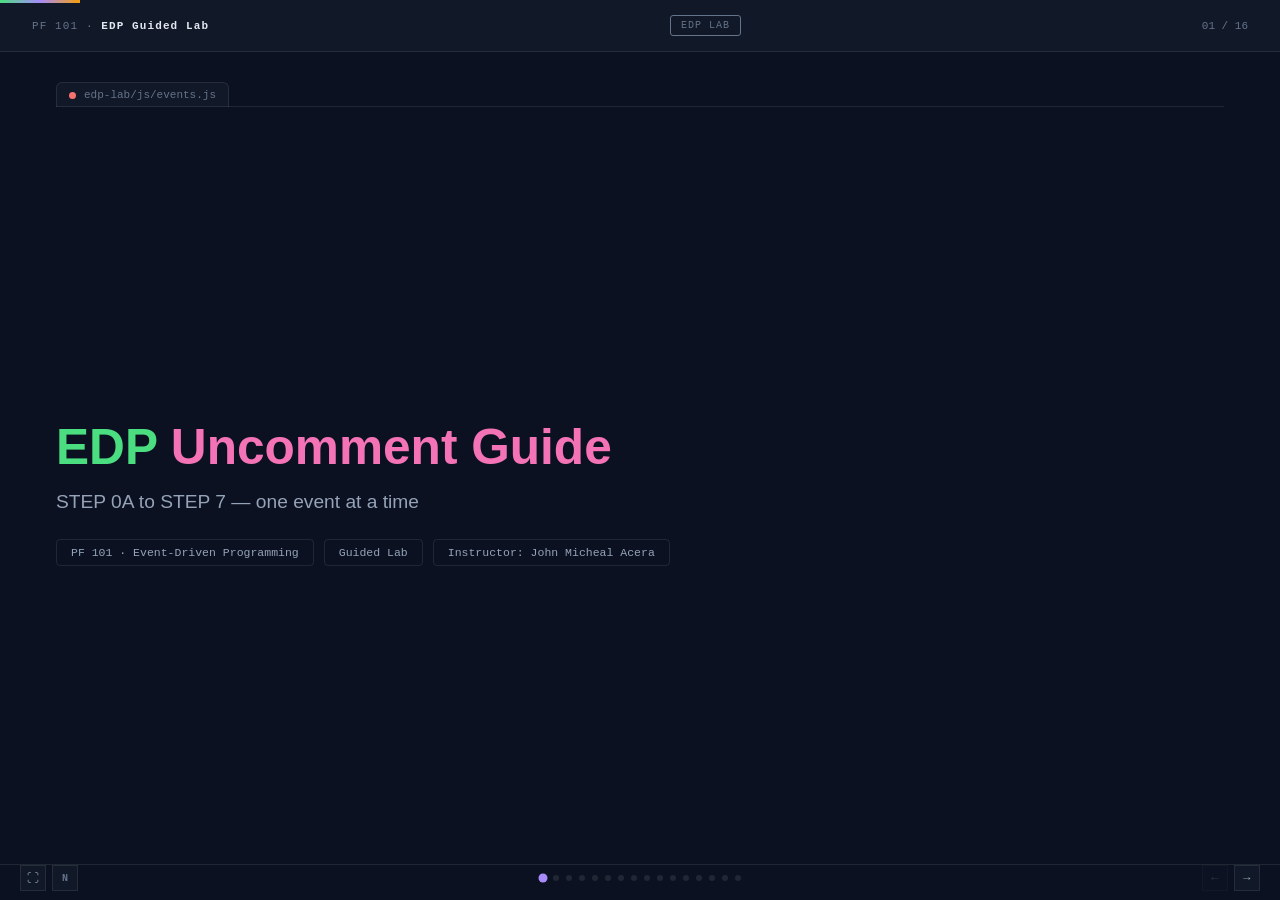
<file: day4-edp-guided-uncomment-presentation.html>
<!DOCTYPE html>
<html lang="en">
<head>
<meta charset="UTF-8">
<meta name="viewport" content="width=device-width, initial-scale=1.0">
<title>PF 101 — EDP Guided Lab: Uncomment STEP 0-7</title>
<style>
  *, *::before, *::after { box-sizing: border-box; margin: 0; padding: 0; }
  :root {
    --bg:#0B1120; --panel:#111827; --ink:#E2E8F0; --ink-mid:#94A3B8; --ink-dim:#64748B;
    --rule:rgba(255,255,255,0.09); --violet:#A78BFA; --violet-lt:rgba(167,139,250,0.1);
    --pink:#F472B6; --pink-lt:rgba(244,114,182,0.1); --green:#4ADE80; --green-lt:rgba(74,222,128,0.1);
    --amber:#F59E0B; --amber-lt:rgba(245,158,11,0.1); --code-bg:#0F172A; --code-bd:rgba(255,255,255,0.07);
    --kw:#C084FC; --str:#FBBF24; --fn:#93C5FD; --cm:#64748B;
  }
  html, body { height: 100%; overflow: hidden; background: var(--bg); color: var(--ink); font-family: -apple-system, BlinkMacSystemFont, 'Segoe UI', Helvetica, Arial, sans-serif; }
  #progress { position: fixed; top: 0; left: 0; height: 3px; width: 0; z-index: 300; transition: width .25s ease; background: linear-gradient(90deg,var(--green),var(--violet),var(--amber)); }
  #deck { height: 100vh; display: grid; grid-template-rows: 52px 1fr 0px 36px; transition: grid-template-rows .2s ease; min-height: 0; }
  #deck.notes-open { grid-template-rows: 52px 1fr 46px 36px; }
  #deck-header { background: var(--panel); border-bottom: 1px solid var(--rule); display: flex; align-items: center; justify-content: space-between; padding: 0 32px; }
  #course-tag { font-family: 'Courier New', monospace; font-size: 11px; letter-spacing: .1em; color: var(--ink-dim); }
  #course-tag strong { color: var(--ink); }
  #track-pill { font-family: 'Courier New', monospace; font-size: 10px; letter-spacing: .1em; text-transform: uppercase; padding: 4px 10px; border-radius: 3px; border: 1px solid currentColor; }
  #track-pill.setup { color: var(--amber); background: var(--amber-lt); }
  #track-pill.step { color: var(--pink); background: var(--pink-lt); }
  #track-pill.rec { color: var(--violet); background: var(--violet-lt); }
  #track-pill.gen { color: var(--ink-dim); background: transparent; }
  #slide-counter { font-family: 'Courier New', monospace; font-size: 11px; color: var(--ink-dim); }
  #slides-wrap { position: relative; overflow: hidden; min-height: 0; }
  .slide { position: absolute; inset: 0; opacity: 0; pointer-events: none; transition: opacity .18s ease; display: flex; flex-direction: column; padding: 30px 56px 20px; }
  .slide.active { opacity: 1; pointer-events: auto; }
  .slide-eyebrow { font-family: 'Courier New', monospace; font-size: 10px; letter-spacing: .14em; text-transform: uppercase; margin-bottom: 18px; color: var(--ink-dim); }
  .slide-eyebrow.setup { color: var(--amber); }
  .slide-eyebrow.step { color: var(--pink); }
  .slide-eyebrow.rec { color: var(--violet); }
  .slide-title { font-size: clamp(1.3rem,2.6vw,1.9rem); font-weight: 700; line-height: 1.25; margin-bottom: 20px; }
  .big-statement { font-size: clamp(1rem,1.9vw,1.35rem); font-weight: 600; line-height: 1.35; padding-left: 18px; border-left: 3px solid var(--violet); margin-bottom: 22px; }
  .big-statement.setup { border-left-color: var(--amber); }
  .big-statement.step { border-left-color: var(--pink); }
  #notes-bar { background: var(--panel); border-top: 1px solid var(--rule); display: none; align-items: center; padding: 0 32px; gap: 10px; overflow: hidden; min-height: 0; }
  #deck.notes-open #notes-bar { display: flex; }
  #notes-label { font-family: 'Courier New', monospace; font-size: 9.5px; letter-spacing: .12em; color: var(--ink-dim); text-transform: uppercase; }
  #notes-text { font-size: 11.5px; color: var(--ink-mid); font-style: italic; white-space: nowrap; overflow: hidden; text-overflow: ellipsis; line-height: 1; }
  #deck-footer { display: grid; grid-template-columns: auto 1fr auto; align-items: center; gap: 10px; padding: 0 20px; background: var(--bg); border-top: 1px solid var(--rule); }
  #footer-left, #footer-right { display: flex; align-items: center; gap: 6px; }
  #nav-dots { display: flex; align-items: center; justify-content: center; gap: 7px; }
  .dot { width: 6px; height: 6px; border-radius: 50%; background: var(--rule); border: none; cursor: pointer; padding: 0; }
  .dot.active { background: var(--violet); transform: scale(1.5); }
  .dot.active.step-dot { background: var(--pink); }
  .dot.active.setup-dot { background: var(--amber); }
  .nav-btn, #fs-btn, #notes-btn { width: 26px; height: 26px; border: 1px solid var(--rule); background: var(--panel); color: var(--ink-mid); font-size: 12px; cursor: pointer; display: flex; align-items: center; justify-content: center; }
  .nav-btn:hover, #fs-btn:hover, #notes-btn:hover { background: var(--violet); color: #0B1120; border-color: var(--violet); }
  .nav-btn:disabled { opacity: .25; }
  #notes-btn { font-size: 10px; font-family: 'Courier New', monospace; font-weight: 700; color: var(--ink-dim); }
  #notes-btn.on { color: var(--violet); border-color: var(--violet); }
  .bullet-list { list-style: none; display: flex; flex-direction: column; gap: 11px; flex: 1; justify-content: center; }
  .bullet-list li { font-size: .92rem; color: var(--ink-mid); line-height: 1.5; padding-left: 22px; position: relative; }
  .bullet-list li::before { content: '—'; position: absolute; left: 0; color: var(--violet); font-family: 'Courier New', monospace; font-size: 12px; }
  .bullet-list.step li::before { color: var(--pink); }
  .bullet-list.setup li::before { color: var(--amber); }
  .bullet-list li strong { color: var(--ink); }
  .bullet-list li code { font-family: 'Courier New', monospace; color: var(--pink); font-size: .85em; }
  .term-block, .code-block, .file-tree { background: var(--code-bg); border: 1px solid var(--code-bd); border-radius: 8px; padding: 16px 20px; font-family: 'Courier New', monospace; flex-shrink: 0; }
  .term-block { font-size: .75rem; line-height: 1.8; }
  .term-line { color: var(--ink-mid); }
  .term-prompt { color: var(--green); margin-right: 8px; }
  .term-comment { color: var(--cm); font-style: italic; }
  .code-block { font-size: .68rem; line-height: 1.58; white-space: pre; overflow-x: auto; }
  .tok-kw { color: var(--kw); } .tok-str { color: var(--str); } .tok-fn { color: var(--fn); } .tok-cm { color: var(--cm); font-style: italic; }
  .file-tree { background: #000; font-size: .8rem; line-height: 1.9; }
  .file-line { color: var(--green); white-space: pre; }
  .file-comment { color: var(--ink-dim); font-style: italic; }
  .timeline { flex: 1; display: flex; flex-direction: column; gap: 8px; justify-content: center; }
  .timeline-row { display: grid; grid-template-columns: 80px 1fr; gap: 14px; align-items: center; padding: 10px 14px; border: 1px solid var(--rule); border-radius: 8px; background: var(--panel); }
  .timeline-step { font-family: 'Courier New', monospace; font-size: 11px; font-weight: 700; color: var(--pink); }
  .timeline-text { font-size: .86rem; color: var(--ink-mid); }
  .timeline-text strong { color: var(--ink); }
  .check-list { list-style: none; flex: 1; display: flex; flex-direction: column; gap: 8px; justify-content: center; }
  .check-list li { display: flex; align-items: center; gap: 14px; font-size: .95rem; font-weight: 500; padding: 9px 0; border-bottom: 1px solid var(--rule); }
  .check-list li:first-child { border-top: 1px solid var(--rule); }
  .check-box { width: 22px; height: 22px; background: var(--green); color: #0B1120; font-size: 11px; font-weight: 700; display: flex; align-items: center; justify-content: center; border-radius: 4px; flex-shrink: 0; }
  .two-col { display: grid; grid-template-columns: 1fr 1fr; gap: 28px; flex: 1; align-content: center; }
  .col-label { font-family: 'Courier New', monospace; font-size: 10px; letter-spacing: .1em; text-transform: uppercase; color: var(--ink-dim); margin-bottom: 10px; padding-bottom: 8px; border-bottom: 1px solid var(--rule); }
  .col-body { font-size: .85rem; color: var(--ink-mid); line-height: 1.6; }
  .s1-editor-tab { display: inline-flex; align-items: center; gap: 8px; font-family: 'Courier New', monospace; font-size: 11px; color: var(--ink-dim); padding: 6px 12px; border: 1px solid var(--rule); border-bottom: none; border-radius: 6px 6px 0 0; background: var(--panel); margin-bottom: -1px; align-self: flex-start; }
  .s1-editor-tab .dot-r { width: 7px; height: 7px; border-radius: 50%; background: #F87171; }
  .s1-editor-body { flex: 1; display: flex; flex-direction: column; justify-content: center; border-top: 1px solid var(--rule); padding-top: 34px; }
  .s1-title { font-size: clamp(2rem,4.8vw,3.1rem); font-weight: 800; line-height: 1.15; margin-bottom: 14px; }
  .s1-title .accent-green { color: var(--green); }
  .s1-title .accent-pink { color: var(--pink); }
  .s1-sub { font-size: clamp(1rem,1.6vw,1.2rem); color: var(--ink-mid); margin-bottom: 26px; }
  .s1-meta { display: flex; gap: 10px; flex-wrap: wrap; }
  .meta-chip { font-family: 'Courier New', monospace; font-size: 11.5px; padding: 6px 14px; border: 1px solid var(--rule); color: var(--ink-mid); border-radius: 4px; }
</style>
</head>
<body>
<div id="progress"></div>
<div id="deck">
  <div id="deck-header">
    <div id="course-tag">PF 101 · <strong>EDP Guided Lab</strong></div>
    <div id="track-pill" class="gen">Socorro Mini Map</div>
    <div id="slide-counter">01 / 16</div>
  </div>

  <div id="slides-wrap">
    <div class="slide active" data-track="gen" data-note="Students already forked and cloned. This deck begins from opening the project and uncommenting in order.">
      <div class="s1-editor-tab"><span class="dot-r"></span> edp-lab/js/events.js</div>
      <div class="s1-editor-body">
        <div class="s1-title"><span class="accent-green">EDP</span> <span class="accent-pink">Uncomment Guide</span></div>
        <div class="s1-sub">STEP 0A to STEP 7 — one event at a time</div>
        <div class="s1-meta">
          <span class="meta-chip">PF 101 · Event-Driven Programming</span>
          <span class="meta-chip">Guided Lab</span>
          <span class="meta-chip">Instructor: John Micheal Acera</span>
        </div>
      </div>
    </div>

    <div class="slide" data-track="setup" data-note="Confirm they opened the cloned folder and can run index.html. Internet is required for Three.js CDN.">
      <div class="slide-eyebrow setup">Setup</div>
      <div class="slide-title">Open your cloned EDP repo</div>
      <div class="term-block">
<div class="term-comment"># after forking and cloning your own copy:</div>
<div class="term-line"><span class="term-prompt">$</span> cd edp-lab</div>
<div class="term-line"><span class="term-prompt">$</span> code .</div>
      </div>
      <ul class="bullet-list setup" style="margin-top:14px;">
        <li>Double-click <strong>index.html</strong> to run in browser</li>
        <li>Keep DevTools Console open while uncommenting</li>
      </ul>
    </div>

    <div class="slide" data-track="setup" data-note="At the start, island renders but no interactions are active. That's expected.">
      <div class="slide-eyebrow setup">Starting State</div>
      <div class="slide-title">What should work before steps</div>
      <ul class="bullet-list setup">
        <li>3D island appears</li>
        <li>No click selection yet</li>
        <li>No hover highlight yet</li>
        <li>No keyboard reset yet</li>
      </ul>
      <div class="big-statement setup" style="margin-top:14px;margin-bottom:0;font-size:.95rem;">This is intentional: features activate only when each STEP is uncommented.</div>
    </div>

    <div class="slide" data-track="setup" data-note="Give them the map before coding: where events are defined vs where listeners are attached.">
      <div class="slide-eyebrow setup">File Map</div>
      <div class="slide-title">Know where to uncomment</div>
      <div class="file-tree">
<div class="file-line">edp-lab/</div>
<div class="file-line">├── index.html</div>
<div class="file-line">├── css/style.css</div>
<div class="file-line">└── js/</div>
<div class="file-line">    ├── scene.js    <span class="file-comment">← provided (no edits needed)</span></div>
<div class="file-line">    ├── events.js   <span class="file-comment">← handler functions (STEP 1..7)</span></div>
<div class="file-line">    └── main.js     <span class="file-comment">← listeners + animation loop</span></div>
      </div>
    </div>

    <div class="slide" data-track="step" data-note="Keep strict order to avoid undefined behavior: helper methods first, listeners after handlers exist.">
      <div class="slide-eyebrow step">Enable Order</div>
      <div class="slide-title">Follow this exact sequence</div>
      <div class="timeline">
        <div class="timeline-row"><div class="timeline-step">STEP 0A</div><div class="timeline-text"><strong>main.js</strong> — one-time camera nudge on <code>load</code></div></div>
        <div class="timeline-row"><div class="timeline-step">STEP 0B</div><div class="timeline-text"><strong>main.js</strong> — continuous orbit in <code>animate()</code></div></div>
        <div class="timeline-row"><div class="timeline-step">STEP 1-2</div><div class="timeline-text"><strong>events.js</strong> — <code>paintBuilding</code> and <code>resetHud</code></div></div>
        <div class="timeline-row"><div class="timeline-step">STEP 3-5</div><div class="timeline-text"><strong>events.js + main.js</strong> — mousemove, click, resize + listeners</div></div>
        <div class="timeline-row"><div class="timeline-step">STEP 6-7</div><div class="timeline-text"><strong>events.js + main.js</strong> — hover update + keydown reset</div></div>
      </div>
    </div>

    <div class="slide" data-track="step" data-note="Demonstrate one uncomment action in VS Code using Ctrl+/.">
      <div class="slide-eyebrow step">How to Enable a STEP</div>
      <div class="slide-title">Uncomment the full block</div>
      <div class="code-block"><span class="tok-cm">/* STEP 3 START</span>
<span class="tok-kw">function</span> <span class="tok-fn">onMouseMove</span>(event) { ... }
<span class="tok-cm">STEP 3 END */</span></div>
      <ul class="bullet-list step" style="margin-top:14px;">
        <li>Select block → <strong>Ctrl + /</strong></li>
        <li>Save file → refresh browser</li>
        <li>If console error appears, revert and uncomment carefully again</li>
      </ul>
    </div>

    <div class="slide" data-track="step" data-note="Step 0 is visual confidence builder before event handlers.">
      <div class="slide-eyebrow step">STEP 0A + 0B</div>
      <div class="slide-title">Activate camera movement first</div>
      <div class="two-col">
        <div>
          <div class="col-label">0A · on load</div>
          <div class="col-body">Uncomment slight one-time camera movement so students see initial motion.</div>
        </div>
        <div>
          <div class="col-label">0B · animate loop</div>
          <div class="col-body">Uncomment orbit logic in <code>animate()</code> for continuous motion.</div>
        </div>
      </div>
    </div>

    <div class="slide" data-track="step" data-note="These helper methods support later click/hover behavior.">
      <div class="slide-eyebrow step">STEP 1 + STEP 2</div>
      <div class="slide-title">Enable foundation methods in events.js</div>
      <div class="code-block"><span class="tok-kw">function</span> <span class="tok-fn">paintBuilding</span>(mesh, colorHex) { ... }
<span class="tok-kw">function</span> <span class="tok-fn">resetHud</span>() { ... }</div>
      <div class="big-statement step" style="margin-top:14px;margin-bottom:0;font-size:.92rem;">No listener yet — this just prepares helper behavior used by later steps.</div>
    </div>

    <div class="slide" data-track="step" data-note="Pair every handler with its corresponding listener line in main.js.">
      <div class="slide-eyebrow step">STEP 3 + STEP 4 + STEP 5</div>
      <div class="slide-title">Mouse move, click, and resize</div>
      <ul class="bullet-list step">
        <li><strong>STEP 3:</strong> uncomment <code>onMouseMove</code> in <code>events.js</code> and its <code>mousemove</code> listener in <code>main.js</code></li>
        <li><strong>STEP 4:</strong> uncomment <code>onClick</code> and canvas <code>click</code> listener</li>
        <li><strong>STEP 5:</strong> uncomment <code>onResize</code> and window <code>resize</code> listener</li>
      </ul>
    </div>

    <div class="slide" data-track="step" data-note="Final two steps make the experience feel complete.">
      <div class="slide-eyebrow step">STEP 6 + STEP 7</div>
      <div class="slide-title">Hover updates and keyboard reset</div>
      <ul class="bullet-list step">
        <li><strong>STEP 6:</strong> uncomment <code>updateHover</code> + call it in the animation loop</li>
        <li><strong>STEP 7:</strong> uncomment <code>onKeyDown</code> + <code>keydown</code> listener (<code>R</code> resets selection)</li>
      </ul>
      <div class="big-statement step" style="margin-top:14px;margin-bottom:0;font-size:.92rem;">When STEP 7 works, your mini-map interaction flow is complete.</div>
    </div>

    <div class="slide" data-track="rec" data-note="Tie functionality to event names they should remember for quizzes.">
      <div class="slide-eyebrow rec">EDP Recap</div>
      <div class="slide-title">Events you enabled today</div>
      <ul class="check-list">
        <li><span class="check-box">✓</span><code>load</code> and animation frame behavior</li>
        <li><span class="check-box">✓</span><code>mousemove</code> for hover logic</li>
        <li><span class="check-box">✓</span><code>click</code> for selection logic</li>
        <li><span class="check-box">✓</span><code>resize</code> for responsive viewport</li>
        <li><span class="check-box">✓</span><code>keydown</code> for reset shortcut</li>
      </ul>
    </div>

    <div class="slide" data-track="setup" data-note="Same practice as OOP deck: commit each working step.">
      <div class="slide-eyebrow setup">Git Routine</div>
      <div class="slide-title">Commit after each working step</div>
      <div class="term-block">
<div class="term-line"><span class="term-prompt">$</span> git add .</div>
<div class="term-line"><span class="term-prompt">$</span> git commit -m "Enable STEP 3 mousemove handler"</div>
<div class="term-line"><span class="term-prompt">$</span> git push</div>
      </div>
      <ul class="bullet-list setup" style="margin-top:14px;">
        <li>Small commits make debugging and grading easier</li>
        <li>Push before class ends</li>
      </ul>
    </div>

    <div class="slide" data-track="gen" data-note="Fast checklist for instructor walkaround.">
      <div class="slide-eyebrow">Checkpoint</div>
      <div class="slide-title">Before you leave today</div>
      <ul class="check-list">
        <li><span class="check-box">✓</span>All STEP blocks 0A to 7 enabled correctly</li>
        <li><span class="check-box">✓</span>Click selects building and updates HUD</li>
        <li><span class="check-box">✓</span>Hover feedback is visible</li>
        <li><span class="check-box">✓</span><code>R</code> key resets current selection</li>
        <li><span class="check-box">✓</span>Changes pushed to your GitHub repo</li>
      </ul>
    </div>

    <div class="slide" data-track="gen" data-note="Most common blockers for this lab.">
      <div class="slide-eyebrow">Troubleshooting</div>
      <div class="slide-title">If something breaks</div>
      <ul class="bullet-list">
        <li><strong>Blank screen:</strong> check internet (Three.js CDN) and browser console errors</li>
        <li><strong>No interaction:</strong> confirm both handler and listener lines are uncommented</li>
        <li><strong>Syntax error:</strong> half-commented block in <code>events.js</code> or <code>main.js</code></li>
        <li><strong>No code updates:</strong> save file and hard refresh browser</li>
      </ul>
    </div>

    <div class="slide" data-track="gen" data-note="Point them to activity-island-modifications.md in the repo. Minimum: 1 new event + 1 color change + README + 2 commits.">
      <div class="slide-eyebrow">Homework</div>
      <div class="slide-title">Next meeting: customize your island</div>
      <ul class="bullet-list">
        <li>Keep STEP 1–7 working, then add <strong>your own</strong> event or behavior change</li>
        <li>Change at least one <strong>color</strong> — building, water, island, or sky</li>
        <li>Pick <strong>2+ ideas</strong> from the activity menu (easy / medium / challenge)</li>
        <li>Update <strong>README.md</strong> → section: <em>My Modifications</em></li>
        <li>Push <strong>2+ commits</strong> and submit your GitHub repo link</li>
      </ul>
      <div class="big-statement step" style="margin-top:14px;margin-bottom:0;font-size:.92rem;">Start with the worked example: <strong>EXAMPLE-modification-walkthrough.md</strong></div>
    </div>

    <div class="slide" data-track="gen" data-note="Close by connecting to Fighter Arena and next lessons.">
      <div class="slide-eyebrow">Summary</div>
      <div class="slide-title">You built interactivity step by step</div>
      <div class="big-statement">Event-driven programming is predictable when you follow the loop: <strong>listen → handle → update UI</strong>.</div>
      <div class="big-statement step" style="margin-top:14px;margin-bottom:0;font-size:.95rem;">Next: apply the same thinking to keyboard/game-loop logic in Fighter Arena.</div>
    </div>
  </div>

  <div id="notes-bar">
    <span id="notes-label">note //</span>
    <p id="notes-text"></p>
  </div>

  <div id="deck-footer">
    <div id="footer-left">
      <button id="fs-btn" onclick="toggleFS()" title="Toggle fullscreen (F)">&#x26F6;</button>
      <button id="notes-btn" onclick="toggleNotes()" title="Toggle speaker notes (N)">N</button>
    </div>
    <div id="nav-dots"></div>
    <div id="footer-right">
      <button class="nav-btn" id="btn-prev" onclick="move(-1)" aria-label="Previous slide">&#8592;</button>
      <button class="nav-btn" id="btn-next" onclick="move(1)" aria-label="Next slide">&#8594;</button>
    </div>
  </div>
</div>

<script>
  var deck = document.getElementById('deck');
  var slides = Array.from(document.querySelectorAll('.slide'));
  var dotsWrap = document.getElementById('nav-dots');
  var progress = document.getElementById('progress');
  var trackPill = document.getElementById('track-pill');
  var counterEl = document.getElementById('slide-counter');
  var notesEl = document.getElementById('notes-text');
  var btnPrev = document.getElementById('btn-prev');
  var btnNext = document.getElementById('btn-next');
  var notesBtn = document.getElementById('notes-btn');
  var current = 0;
  var total = slides.length;
  var notesOn = false;

  slides.forEach(function(s, i) {
    var d = document.createElement('button');
    var track = s.dataset.track || 'gen';
    var dotClass = 'dot' + (i === 0 ? ' active' : '');
    if (track === 'step') dotClass += ' step-dot';
    if (track === 'setup') dotClass += ' setup-dot';
    d.className = dotClass;
    d.setAttribute('aria-label', 'Slide ' + (i + 1));
    d.addEventListener('click', function() { goTo(i); });
    dotsWrap.appendChild(d);
  });

  function goTo(n) {
    if (n < 0 || n >= total) return;
    slides[current].classList.remove('active');
    dotsWrap.children[current].classList.remove('active');
    current = n;
    slides[current].classList.add('active');
    dotsWrap.children[current].classList.add('active');
    progress.style.width = (((current + 1) / total) * 100) + '%';

    var track = slides[current].dataset.track || 'gen';
    trackPill.className = track;
    var trackLabels = { setup: 'Setup', step: 'Steps', rec: 'Recap', gen: 'EDP Lab' };
    trackPill.textContent = trackLabels[track] || 'EDP Lab';

    var num = current + 1;
    counterEl.textContent = (num < 10 ? '0' + num : num) + ' / ' + (total < 10 ? '0' + total : total);
    notesEl.textContent = slides[current].dataset.note || '';
    btnPrev.disabled = current === 0;
    btnNext.disabled = current === total - 1;
  }

  function move(dir) { goTo(current + dir); }
  function toggleNotes() {
    notesOn = !notesOn;
    deck.classList.toggle('notes-open', notesOn);
    notesBtn.classList.toggle('on', notesOn);
  }

  document.addEventListener('keydown', function(e) {
    if (e.key === 'ArrowRight' || e.key === 'ArrowDown' || e.key === ' ') { e.preventDefault(); move(1); }
    else if (e.key === 'ArrowLeft' || e.key === 'ArrowUp') { e.preventDefault(); move(-1); }
    else if (e.key === 'f' || e.key === 'F') { toggleFS(); }
    else if (e.key === 'n' || e.key === 'N') { toggleNotes(); }
  });

  function toggleFS() {
    if (window.self !== window.top) return;
    if (!document.fullscreenElement) document.documentElement.requestFullscreen().catch(function(){});
    else document.exitFullscreen().catch(function(){});
  }

  goTo(0);
</script>
</body>
</html>
</file>
